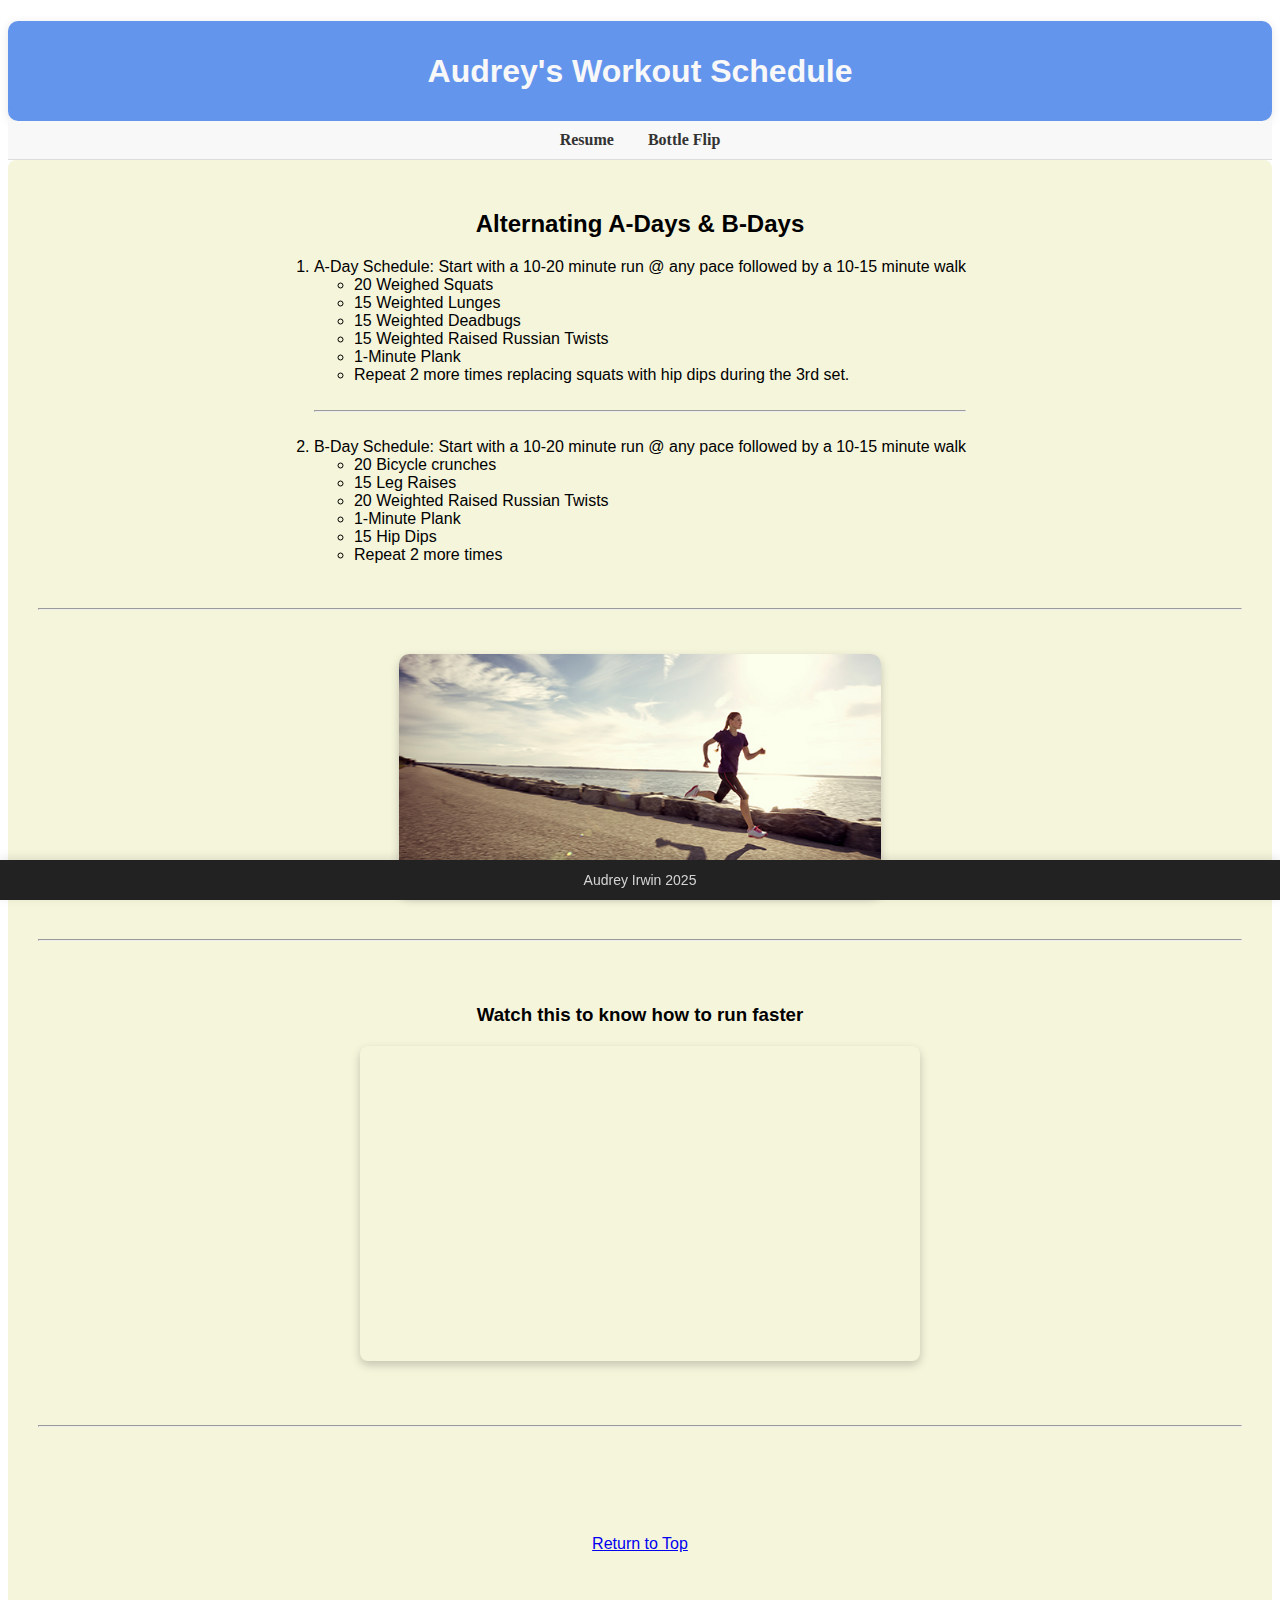
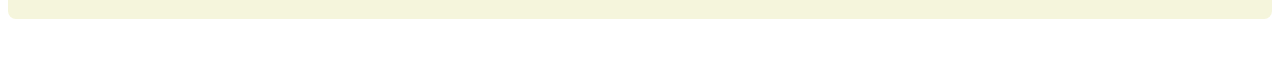
<file: scratch.html>
<!DOCTYPE html>
<html lang="en">
<head>
    <meta charset="UTF-8">
    <meta name="viewport" content="width=>, initial-scale=1.0">
    <title>From Scratch</title>
    <link href="css/scratch.css" rel="stylesheet"/>
</head>
<body>
    <div class="common header">
        <h1 id="top">Audrey's Workout Schedule</h1>
    </div>
    <nav>
        <a href="index.html">Resume</a> <a href="Webapp.html">Bottle Flip</a>
    </nav>
    <div class="common mainbody">
        <h2>Alternating A-Days & B-Days</h2>
        <ol class="centered-list">
            <li>A-Day Schedule: Start with a 10-20 minute run @ any pace followed by a 10-15 minute walk
                <ul>
                    <li>20 Weighed Squats</li>
                    <li>15 Weighted Lunges</li>
                    <li>15 Weighted Deadbugs</li>
                    <li>15 Weighted Raised Russian Twists</li>
                    <li>1-Minute Plank</li>
                    <li>Repeat 2 more times replacing squats with hip dips during the 3rd set.</li>
                </ul>
            </li>
            <br>
            <hr class="my-4" />
            <br>
            <li>B-Day Schedule: Start with a 10-20 minute run @ any pace followed by a 10-15 minute walk
                <ul>
                    <li>20 Bicycle crunches</li>
                    <li>15 Leg Raises</li>
                    <li>20 Weighted Raised Russian Twists</li>
                    <li>1-Minute Plank</li>
                    <li>15 Hip Dips</li>
                    <li>Repeat 2 more times</li>
                </ul>
            </li>
        </ol>
        <br><br>
        <hr class="my-4" />
        <br><br>
      <img src="assets/img/Runner.jpg" alt="Running Image" width="500">
      <br><br>
      <hr class="my-4" />
      <br><br>
      <h3>Watch this to know how to run faster</h3>
      <iframe width="560" height="315" src="https://www.youtube.com/embed/pQByeaLC0Ok" frameborder="0" allow="accelerometer; autoplay; encrypted-media; gyroscope; picture-in-picture" allowfullscreen></iframe>
      <br><br>
      <hr class="my-4" />
      <br><br>
    <div class="tabgraph">
        <div class='tableauPlaceholder' id='viz1744910363352' style='position: relative'><noscript><a href='#'><img alt='Sleep Health and Lifestyle ' src='https:&#47;&#47;public.tableau.com&#47;static&#47;images&#47;Sl&#47;SleepHealthandLifestyle_17152644027910&#47;SleepDashboard&#47;1_rss.png' style='border: none' /></a></noscript><object class='tableauViz'  style='display:none;'><param name='host_url' value='https%3A%2F%2Fpublic.tableau.com%2F' /> <param name='embed_code_version' value='3' /> <param name='site_root' value='' /><param name='name' value='SleepHealthandLifestyle_17152644027910&#47;SleepDashboard' /><param name='tabs' value='no' /><param name='toolbar' value='yes' /><param name='static_image' value='https:&#47;&#47;public.tableau.com&#47;static&#47;images&#47;Sl&#47;SleepHealthandLifestyle_17152644027910&#47;SleepDashboard&#47;1.png' /> <param name='animate_transition' value='yes' /><param name='display_static_image' value='yes' /><param name='display_spinner' value='yes' /><param name='display_overlay' value='yes' /><param name='display_count' value='yes' /><param name='language' value='en-US' /></object></div>                <script type='text/javascript'>                    var divElement = document.getElementById('viz1744910363352');                    var vizElement = divElement.getElementsByTagName('object')[0];                    if ( divElement.offsetWidth > 800 ) { vizElement.style.width='900px';vizElement.style.height='1327px';} else if ( divElement.offsetWidth > 500 ) { vizElement.style.width='900px';vizElement.style.height='1327px';} else { vizElement.style.width='100%';vizElement.style.height='4777px';}                     var scriptElement = document.createElement('script');                    scriptElement.src = 'https://public.tableau.com/javascripts/api/viz_v1.js';                    vizElement.parentNode.insertBefore(scriptElement, vizElement);                </script>
    </div>
        <a href="#top">Return to Top</a>
        <br><br><br>
    </div>
    <div class="common footer">Audrey Irwin 2025</div>
</body>
</html>
</file>
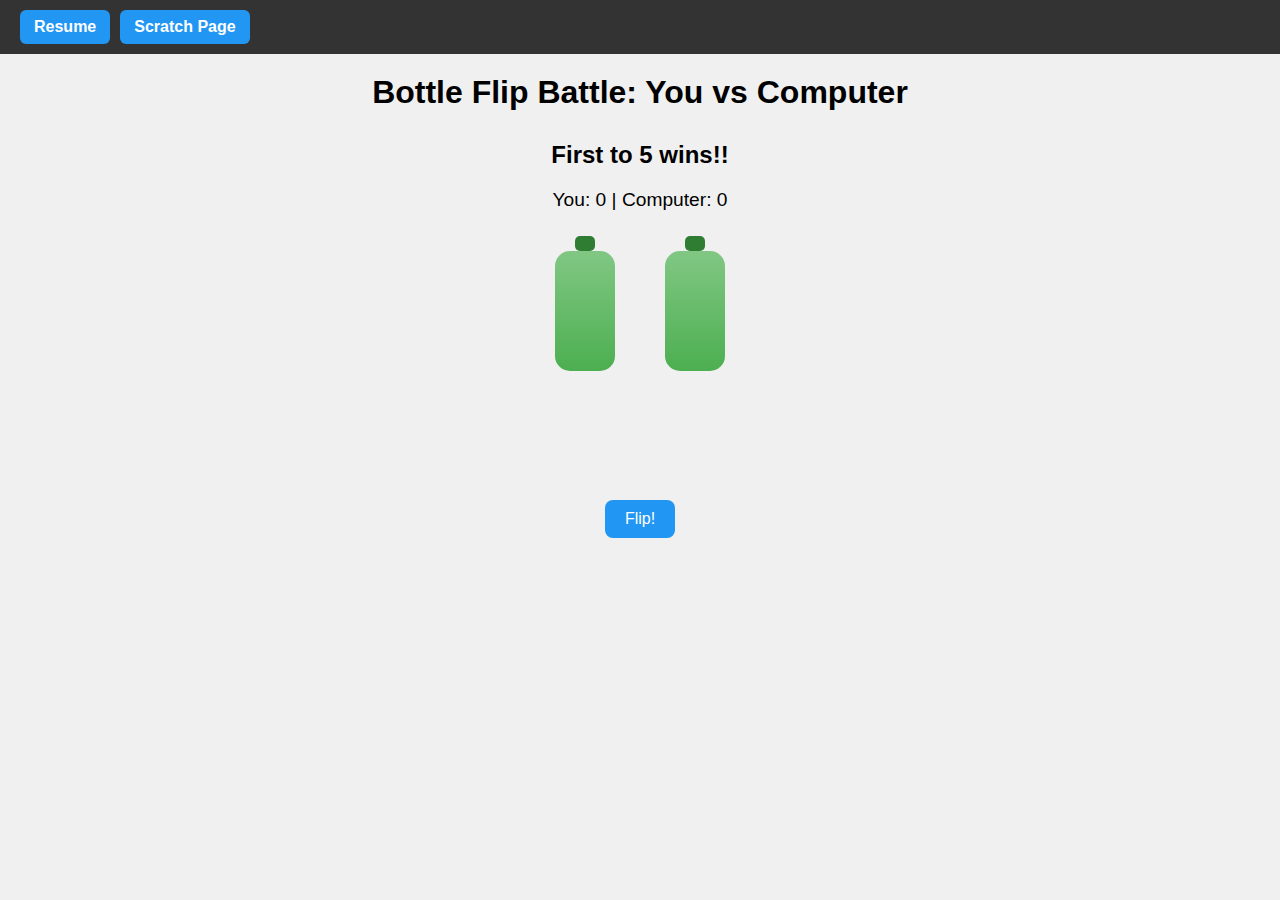
<file: Webapp.html>
<!DOCTYPE html>
<html lang="en">
<head>
  <meta charset="UTF-8" />
  <meta name="viewport" content="width=device-width, initial-scale=1.0"/>
  <title>Bottle Flip Battle</title>
  <style>
    body {
      font-family: 'Segoe UI', sans-serif;
      background: #f0f0f0;
      margin: 0;
      padding: 0;
      display: flex;
      flex-direction: column;
      align-items: center;
    }

    nav {
      width: 100%;
      background-color: #333;
      padding: 10px 20px;
      box-sizing: border-box;
      display: flex;
      justify-content: flex-start;
      gap: 10px;
    }

    nav a {
      color: white;
      background-color: #2196F3;
      padding: 8px 14px;
      border-radius: 6px;
      text-decoration: none;
      font-weight: bold;
      transition: background-color 0.3s ease;
    }

    nav a:hover {
      background-color: #1976D2;
    }

    h1 {
      margin: 20px 0 10px;
    }

    .scoreboard {
      font-size: 1.2em;
      margin-bottom: 10px;
    }

    .bottles {
      display: flex;
      gap: 50px;
      margin: 30px 0;
    }

    .bottle-container {
      display: flex;
      flex-direction: column;
      align-items: center;
      gap: 30px;
      margin-bottom: 20px;
    }

    .bottle {
      width: 60px;
      height: 120px;
      background: linear-gradient(to top, #4CAF50, #81C784);
      border-radius: 15px;
      position: relative;
      transform-origin: bottom center;
      transition: transform 1s ease;
    }

    .bottle::after {
      content: '';
      position: absolute;
      top: -15px;
      left: 50%;
      transform: translateX(-50%);
      width: 20px;
      height: 15px;
      background: #2E7D32;
      border-radius: 5px;
    }

    .result {
      font-weight: bold;
      min-height: 1.2em;
      margin-top: 20px;
    }

    button {
      padding: 10px 20px;
      font-size: 1em;
      border: none;
      background-color: #2196F3;
      color: white;
      border-radius: 8px;
      cursor: pointer;
      margin-top: 10px;
    }

    button:hover {
      background-color: #1976D2;
    }

    .winner {
      font-size: 1.5em;
      margin-top: 30px;
    }

    #splashEffect {
      font-size: 2em;
      color: #2196F3;
      margin-top: 10px;
    }

    #medalEffect {
      font-size: 2em;
      margin-top: 10px;
    }

    #gameOverText {
      margin-top: 20px;
      font-size: 1.2em;
      font-weight: bold;
      color: #888;
    }
  </style>
</head>
<body>

  <nav>
    <a href="index.html">Resume</a>
    <a href="scratch.html">Scratch Page</a>
  </nav>

  <h1>Bottle Flip Battle: You vs Computer</h1>
  <h2>First to 5 wins!!</h2>
  <div class="scoreboard" id="scoreboard">You: 0 | Computer: 0</div>

  <div class="bottles">
    <div class="bottle-container">
      <div id="playerBottle" class="bottle"></div>
      <div class="result" id="playerResult"></div>
    </div>
    <div class="bottle-container">
      <div id="computerBottle" class="bottle"></div>
      <div class="result" id="computerResult"></div>
    </div>
  </div>

  <button id="flipButton" onclick="playRound()">Flip!</button>
  <div class="winner" id="winner"></div>
  <div id="splashEffect"></div>
  <div id="medalEffect"></div>
  <div id="gameOverText"></div>
  <button id="playAgainButton" style="display:none;" onclick="resetGame()">Play Again</button>

  <script>
    let playerScore = 0;
    let computerScore = 0;
    const winningScore = 5;
    let tiebreaker = false;

    function flipBottle(bottleElement) {
      return new Promise(resolve => {
        bottleElement.style.transition = 'none';
        bottleElement.style.transform = 'rotate(0deg)';

        setTimeout(() => {
          bottleElement.style.transition = 'transform 1s ease';
          const flips = Math.floor(Math.random() * 2 + 1);
          const degrees = 360 * flips;
          bottleElement.style.transform = `rotate(${degrees}deg)`;

          setTimeout(() => {
            const landed = Math.random() < 0.5;
            if (!landed) {
              bottleElement.style.transform += ' rotate(90deg)';
            }
            resolve(landed);
          }, 1000);
        }, 50);
      });
    }

    async function playRound() {
      const flipButton = document.getElementById('flipButton');
      flipButton.disabled = true;

      const playerBottle = document.getElementById('playerBottle');
      const computerBottle = document.getElementById('computerBottle');
      const playerResult = document.getElementById('playerResult');
      const computerResult = document.getElementById('computerResult');
      const scoreboard = document.getElementById('scoreboard');
      const winner = document.getElementById('winner');
      const splash = document.getElementById('splashEffect');
      const medal = document.getElementById('medalEffect');
      const gameOverText = document.getElementById('gameOverText');
      const playAgainButton = document.getElementById('playAgainButton');

      splash.textContent = '';
      medal.textContent = '';
      winner.textContent = '';
      gameOverText.textContent = '';
      playerResult.textContent = '';
      computerResult.textContent = '';

      const playerLanded = await flipBottle(playerBottle);
      playerResult.textContent = playerLanded ? 'Landed! 🎉' : 'Missed 💥';
      if (playerLanded) playerScore++;

      const computerLanded = await flipBottle(computerBottle);
      computerResult.textContent = computerLanded ? 'Landed! 🤖' : 'Missed 💢';
      if (computerLanded) computerScore++;

      scoreboard.textContent = `You: ${playerScore} | Computer: ${computerScore}`;

      if (playerScore >= winningScore && computerScore >= winningScore && !tiebreaker) {
        winner.textContent = "It's a tie! Tiebreaker round begins!";
        tiebreaker = true;
        flipButton.disabled = false;
        return;
      }

      if ((playerScore >= winningScore || computerScore >= winningScore) && (!tiebreaker || (tiebreaker && playerScore !== computerScore))) {
        flipButton.disabled = true;
        playAgainButton.style.display = 'inline-block';
        flipButton.style.display = 'none';

        if (playerScore > computerScore) {
          winner.textContent = 'You Win! 🏆';
          medal.textContent = '🥇 Medal Unlocked!';
        } else {
          winner.textContent = 'Computer Wins! 💻';
          splash.textContent = '💦 SPLASH! You LOST!';
        }

        gameOverText.textContent = 'Game Over';
      } else {
        flipButton.disabled = false;
      }
    }

    function resetGame() {
      playerScore = 0;
      computerScore = 0;
      tiebreaker = false;

      document.getElementById('playerResult').textContent = '';
      document.getElementById('computerResult').textContent = '';
      document.getElementById('winner').textContent = '';
      document.getElementById('splashEffect').textContent = '';
      document.getElementById('medalEffect').textContent = '';
      document.getElementById('gameOverText').textContent = '';
      document.getElementById('scoreboard').textContent = 'You: 0 | Computer: 0';

      document.getElementById('flipButton').textContent = 'Flip!';
      document.getElementById('flipButton').disabled = false;
      document.getElementById('flipButton').style.display = 'inline-block';
      document.getElementById('playAgainButton').style.display = 'none';

      document.getElementById('playerBottle').style.transform = 'rotate(0deg)';
      document.getElementById('computerBottle').style.transform = 'rotate(0deg)';
    }
  </script>

</body>
</html>
</file>
<file: css/scratch.css>
.common{
    text-align: center;
    font-family: 'Segoe UI', Tahoma, Geneva, Verdana, sans-serif;
}

.header{
    background-color: cornflowerblue;
    color: #f8f8f8;
    height: 100px;
    line-height: 100px;
    border-radius: 10px;
    box-shadow: 0 2px 10px rgba(0,0,0,0.1);
}

.mainbody {
    background-color: beige;
    padding: 30px;
    border-radius: 8px;
    margin-bottom: 50px;
}
  
.footer {
    position: fixed;
    background-color: #222;
    color: lightgrey;
    bottom: 0;
    left: 0;
    right: 0;
    height: 40px;
    line-height: 40px;
    text-align: center;
    font-size: 14px;
    box-shadow: 0 -2px 10px rgba(0,0,0,0.1);
}  
  

img{
    display: block;
    width: 40%;
    border-radius: 10px;
    box-shadow: 0 4px 10px rgba(0,0,0,0.2);
    margin-left: auto;
    margin-right: auto;
}

nav {
    background-color: #f8f8f8;
    text-align: center;
    padding: 10px 0;
    border-bottom: 1px solid #ddd;
}
  
nav a {
    color: #333;
    text-decoration: none;
    margin: 0 15px;
    font-weight: 600;
    font-size: 16px;
}
  
nav a:hover {
    color: cornflowerblue;
}

.centered-list{
    padding-left: 0px;
    list-style-position: outside;
    margin: 0 auto;
    display: table;
    text-align: left;
}

iframe {
    display: block;
    margin: 20px auto;
    border-radius: 8px;
    box-shadow: 0 4px 10px rgba(0,0,0,0.2);
}
.tabgraph {
    display: flex;
    justify-content: center;
    align-items: center;
    width: 100%;
    padding: 2rem 0;
    overflow: hidden;
  }
  
  .tabgraph object {
    max-width: 100%;
    width: 900px !important;  /* Make it smaller */
    height: 1000px !important;
    display: block;
    margin: 0 auto;
  }
</file>
